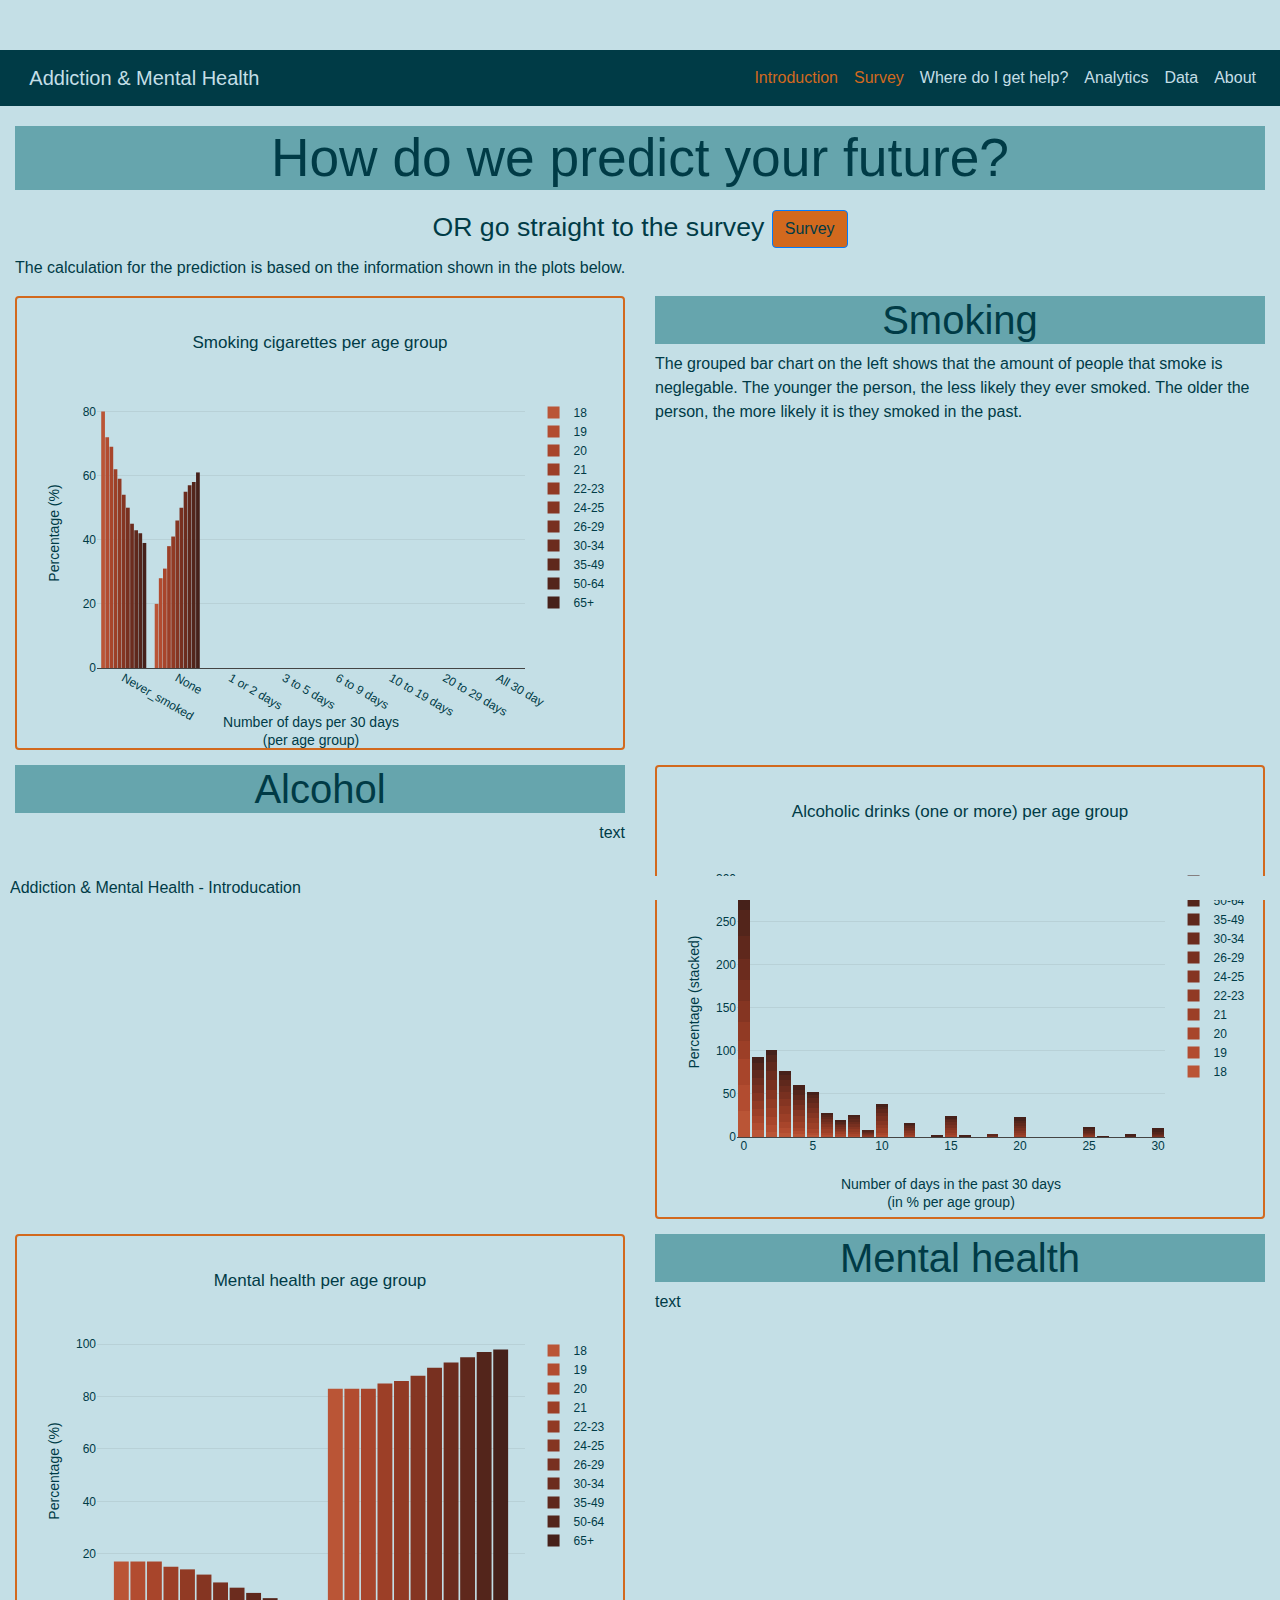
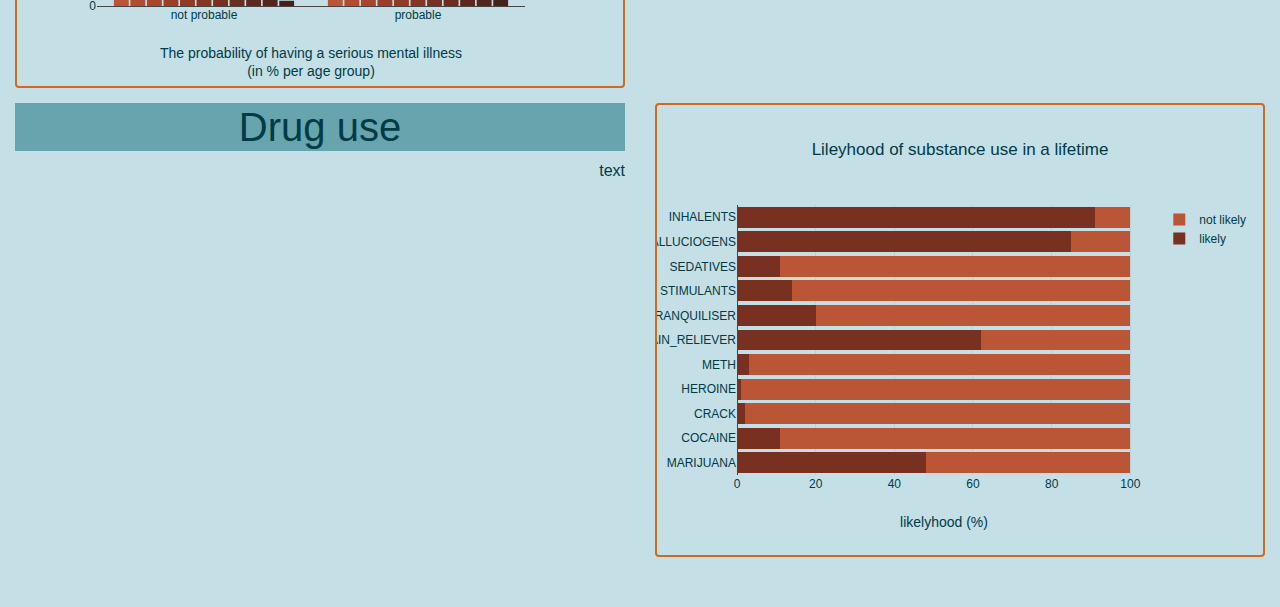
<file: templates/index.html>
<!DOCTYPE html>
<html lang="en-us">
  <head>
        <!-- required meta tags -->
        <meta charset="UTF-8">
        <!-- Bootstrap -->
        <meta name="viewport" content="width=device-width, initial-scale=1, shrink-to-fit=no">
        <link rel="stylesheet" href="https://maxcdn.bootstrapcdn.com/bootstrap/4.0.0/css/bootstrap.min.css" integrity="sha384-Gn5384xqQ1aoWXA+058RXPxPg6fy4IWvTNh0E263XmFcJlSAwiGgFAW/dAiS6JXm" crossorigin="anonymous">
        <!-- Plot.ly -->
        <script src="https://cdn.plot.ly/plotly-latest.min.js"></script>
        <!-- Our CSS -->
        <link rel="stylesheet" type="text/css" href="../static/css/style.css">
        <!-- Title (shown in browser tab)-->
        <title>Addiction & Mental Health</title>
        <!-- Insert icon with title in browser tab -->
        <link rel="shortcut icon" type="image/x-icon" href="../static\images\drug-addiction.png"> 
  </head>

  <body>
    <!-- Nav bar -->
    <nav class="navbar navbar-expand-lg navbar-dark bg-light">
        <a class="navbar-brand">Addiction & Mental Health</a>
        <button class="navbar-toggler" type="button" data-toggle="collapse" data-target="#navbarSupportedContent" aria-controls="navbarSupportedContent" aria-expanded="false" aria-label="Toggle navigation">
        <span class="navbar-toggler-icon"></span>
        </button>
        
        <div class="collapse navbar-collapse" id="navbarSupportedContent">
            <ul class="navbar-nav ml-auto">
                <li class="nav-item active">
                    <a class="nav-link" href="/">Introduction</a>
                </li>
                <li class="nav-item active">
                    <a class="nav-link" href="survey">Survey</a>
                </li>
                <li class="nav-item">
                    <a class="nav-link" href="help">Where do I get help?</a>
                </li>
                <li class="nav-item">
                    <a class="nav-link" href="analytics">Analytics</a>
                </li>
                <li class="nav-item">
                    <a class="nav-link" href="data">Data</a>
                </li>
                <li class="nav-item">
                    <a class="nav-link" href="about">About</a>
                </li>
                
            </ul>
        </div>
    </nav>

    <div class="container-fluid">
        <!-- header -->
        <div class='row'>
            <div class='col-lg-12'> 
                <h1>How do we predict your future?</h1>
                <h2>OR go straight to the survey <a class='btn btn-primary' role='button' href='survey'>Survey</a></h2>
            </div>
        </div>
        <!-- general info -->
        <div class='row'>
            <div class='col-lg-12'> 
                <p>The calculation for the prediction is based on the information shown in the plots below.</p>
            </div>
        </div>
        <!-- smoking plot & info -->
        <div class='row'>
            <div class='col-lg-6'>
                <div class='card'>
                    <div id='smoking_age_plot'></div>
                </div>
            </div>        
            <div class="col-lg-6">
                <h3 class='text-center'>Smoking</h3>
                <p>The grouped bar chart on the left shows that the amount of people that smoke is neglegable. The younger the person, the less likely they ever smoked. The older the person, the more likely it is they smoked in the past.</p>
            </div>
        </div>
        <!-- alcohol plot & info -->
        <div class='row'>
            <div class="col-lg-6">
                <h3 class='under text-center'>Alcohol</h3>
                <p class='text-right'>text</p>
            </div>
            <div class='col-lg-6'>
                <div class='card under'>
                    <div id='alcohol_age_plot'></div>
                </div>
            </div>        
        </div>
        <!-- Mental health plot & info -->
        <div class='row'>
            <div class='col-lg-6'>
                <div class='card under'>
                    <div id='mh_age_plot'></div>
                </div>
            </div>        
            <div class="col-lg-6">
                <h3 class='under text-center'>Mental health</h3>
                <p>text</p>
            </div>
        </div>
        <!-- drugs plot & info -->
        <div class='row'>
            <div class="col-lg-6">
                <h3 class='under text-center'>Drug use</h3>
                <p class='text-right'>text</p>
            </div>
            <div class='col-lg-6'>
                <div class='card under'>
                    <div id='drug_use_plot'></div>
                </div>
            </div>        
        </div>
    </div>
    <!-- footer -->
    <footer class='footer'>
        <p class='bottom'>Addiction & Mental Health - Introducation</p>
    </footer> 

<!-- Load d3.js -->
<script src="https://d3js.org/d3.v5.js"></script> 
<!-- Bootstrap -->
<script src="https://cdnjs.cloudflare.com/ajax/libs/popper.js/1.12.9/umd/popper.min.js" integrity="sha384-ApNbgh9B+Y1QKtv3Rn7W3mgPxhU9K/ScQsAP7hUibX39j7fakFPskvXusvfa0b4Q" crossorigin="anonymous"></script>
<script src="https://maxcdn.bootstrapcdn.com/bootstrap/4.0.0/js/bootstrap.min.js" integrity="sha384-JZR6Spejh4U02d8jOt6vLEHfe/JQGiRRSQQxSfFWpi1MquVdAyjUar5+76PVCmYl" crossorigin="anonymous"></script>
<!-- Our JS -->
<script type="text/javascript" src="../static/js/plots_index.js"></script>

</body>
</html>
</file>
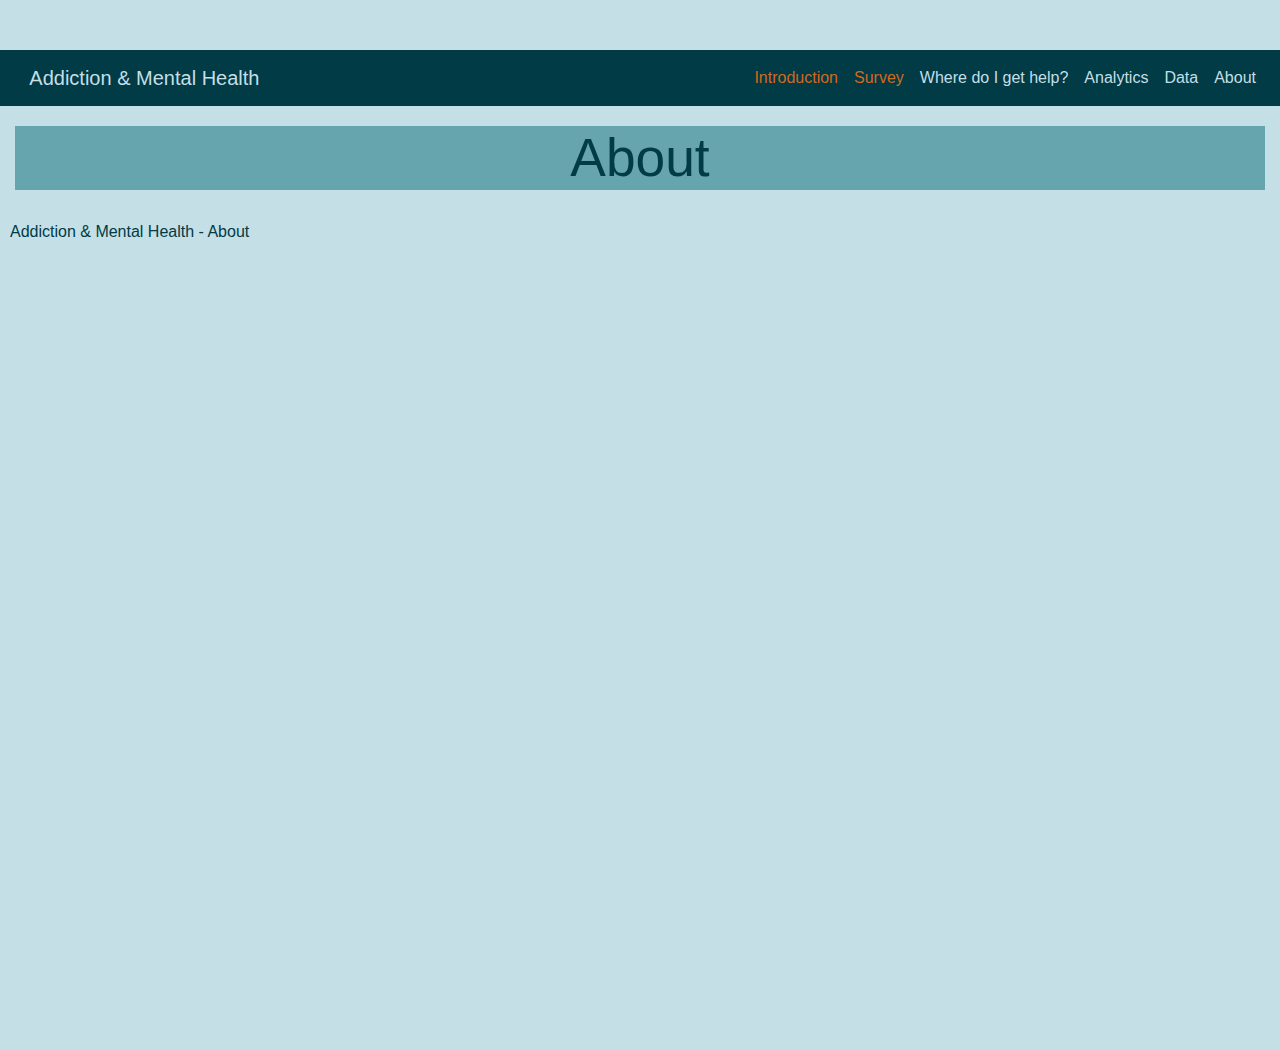
<file: templates/about.html>
<!DOCTYPE html>
<html lang="en-us">
  <head>
        <!-- required meta tags -->
        <meta charset="UTF-8">
        <!-- Bootstrap -->
        <meta name="viewport" content="width=device-width, initial-scale=1, shrink-to-fit=no">
        <link rel="stylesheet" href="https://maxcdn.bootstrapcdn.com/bootstrap/4.0.0/css/bootstrap.min.css" integrity="sha384-Gn5384xqQ1aoWXA+058RXPxPg6fy4IWvTNh0E263XmFcJlSAwiGgFAW/dAiS6JXm" crossorigin="anonymous">
        <!-- Plot.ly -->
        <script src="https://cdn.plot.ly/plotly-latest.min.js"></script>
        <!-- Our CSS -->
        <link rel="stylesheet" type="text/css" href="../static/css/style.css">
        <!-- Title (shown in browser tab)-->
        <title>Addiction & Mental Health</title>
        <!-- Insert icon with title in browser tab -->
        <link rel="shortcut icon" type="image/x-icon" href="../static\images\drug-addiction.png"> 
  </head>

  <body>
        <!-- Nav bar -->
        <nav class="navbar navbar-expand-lg navbar-dark bg-light">
            <a class="navbar-brand">Addiction & Mental Health</a>
            <button class="navbar-toggler" type="button" data-toggle="collapse" data-target="#navbarSupportedContent" aria-controls="navbarSupportedContent" aria-expanded="false" aria-label="Toggle navigation">
            <span class="navbar-toggler-icon"></span>
            </button>
            
            <div class="collapse navbar-collapse" id="navbarSupportedContent">
                <ul class="navbar-nav ml-auto">
                    <li class="nav-item active">
                        <a class="nav-link" href="/">Introduction</a>
                    </li>
                    <li class="nav-item active">
                        <a class="nav-link" href="survey">Survey</a>
                    </li>
                    <li class="nav-item">
                        <a class="nav-link" href="help">Where do I get help?</a>
                    </li>
                    <li class="nav-item">
                        <a class="nav-link" href="analytics">Analytics</a>
                    </li>
                    <li class="nav-item">
                        <a class="nav-link" href="data">Data</a>
                    </li>
                    <li class="nav-item">
                        <a class="nav-link" href="about">About</a>
                    </li>
                    
                </ul>
            </div>
        </nav>
        <div class="container-fluid">
            <!-- First info -->
            <div class='row'>
                <div class='col-12'> 
                    <h1>About</h1>
                </div>
            </div>
        </div>
        <!-- embedded bio website -->
        <iframe src='https://supasyl.github.io/'></iframe>
        
        <!-- footer -->
        <footer class='footer'>
            <p class='bottom'>Addiction & Mental Health - About</p>
        </footer> 

<!-- Load d3.js -->
<script src="https://d3js.org/d3.v5.js"></script> 
<!-- Bootstrap -->
<script src="https://cdnjs.cloudflare.com/ajax/libs/popper.js/1.12.9/umd/popper.min.js" integrity="sha384-ApNbgh9B+Y1QKtv3Rn7W3mgPxhU9K/ScQsAP7hUibX39j7fakFPskvXusvfa0b4Q" crossorigin="anonymous"></script>
<script src="https://maxcdn.bootstrapcdn.com/bootstrap/4.0.0/js/bootstrap.min.js" integrity="sha384-JZR6Spejh4U02d8jOt6vLEHfe/JQGiRRSQQxSfFWpi1MquVdAyjUar5+76PVCmYl" crossorigin="anonymous"></script>

</body>
</html>
</file>
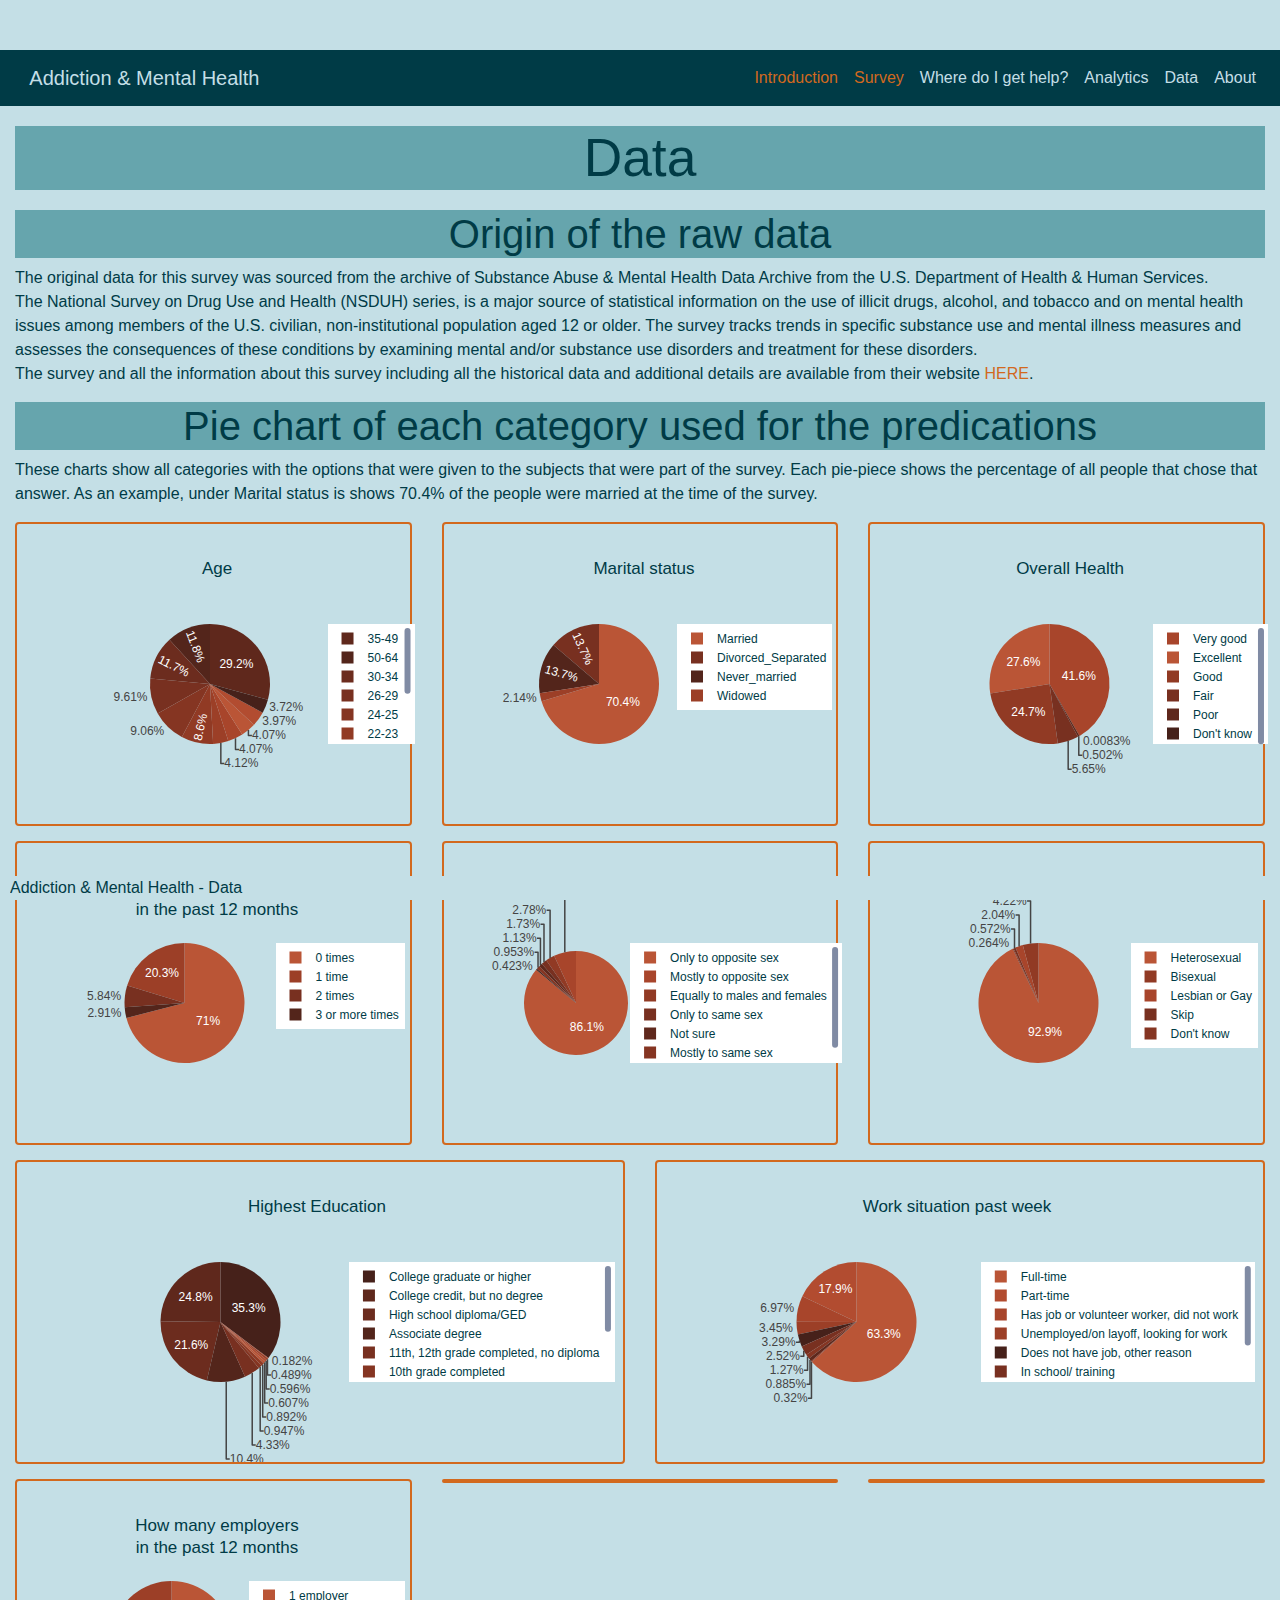
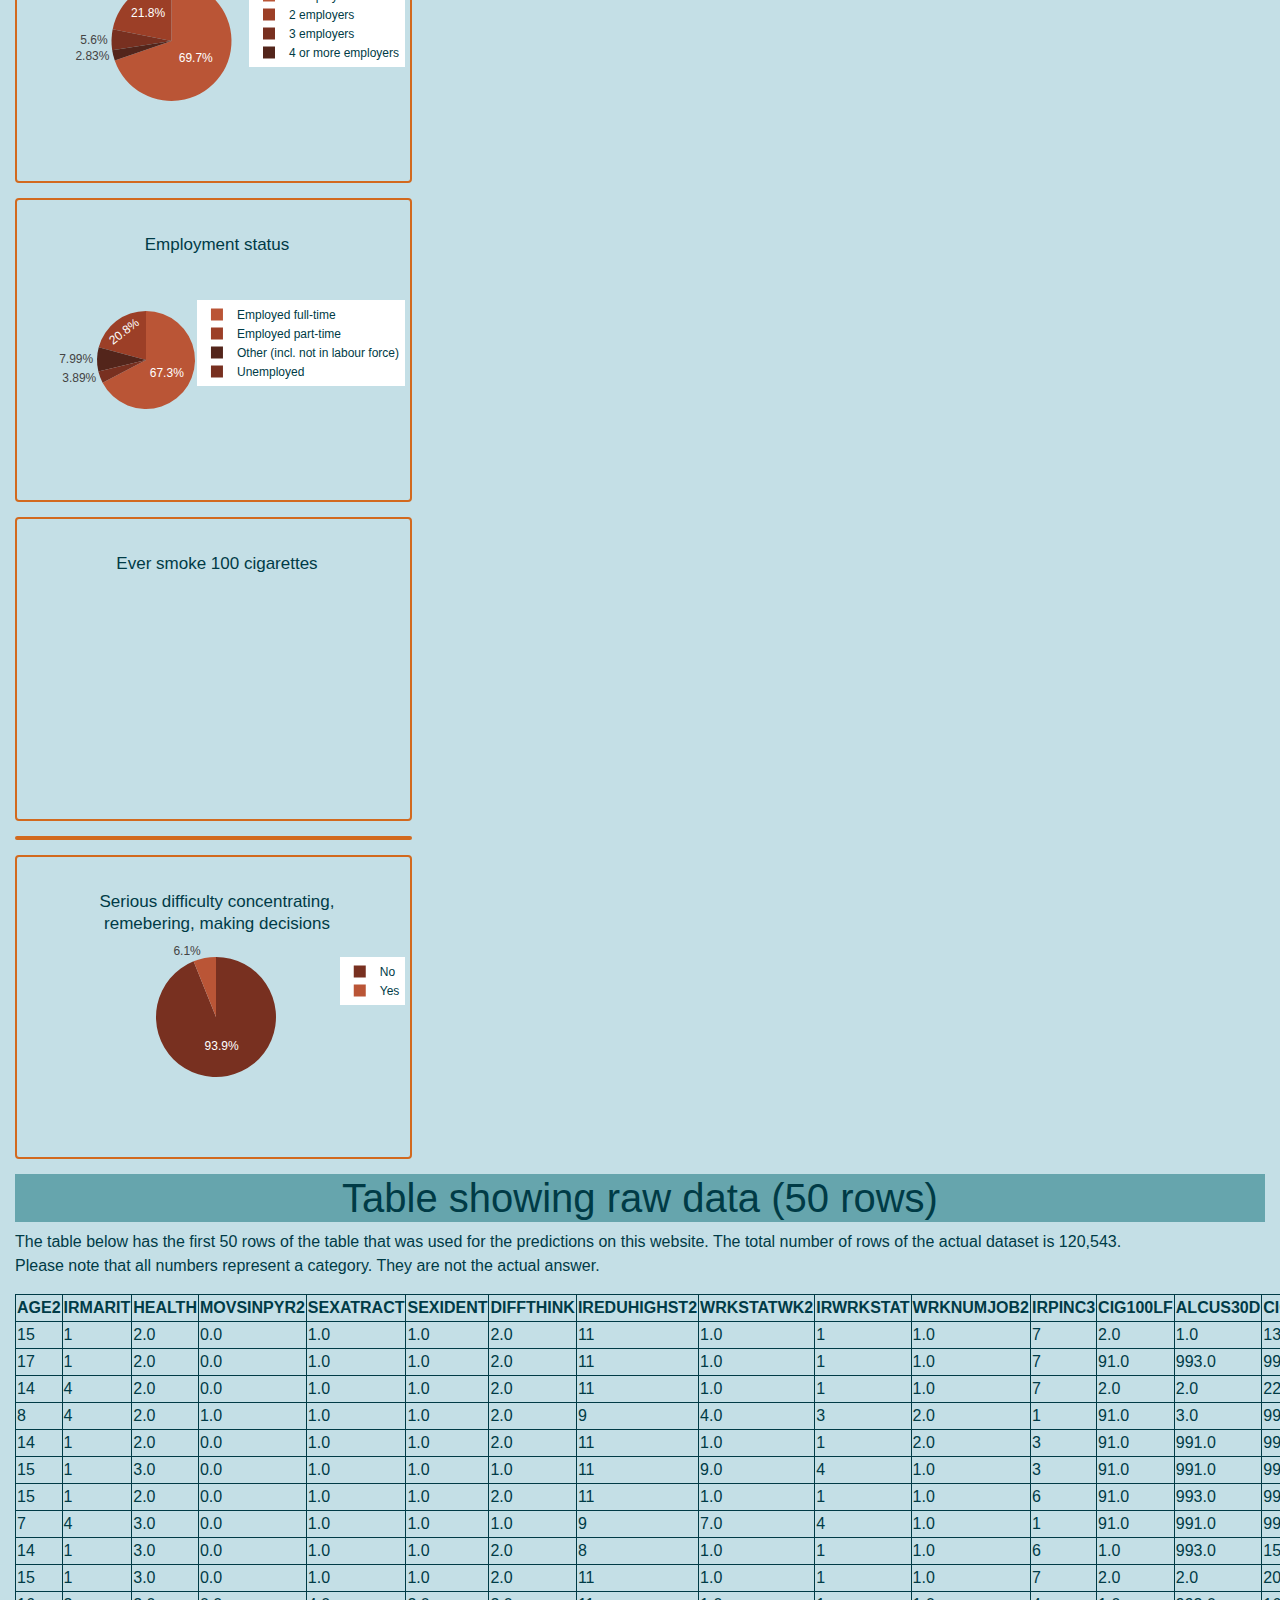
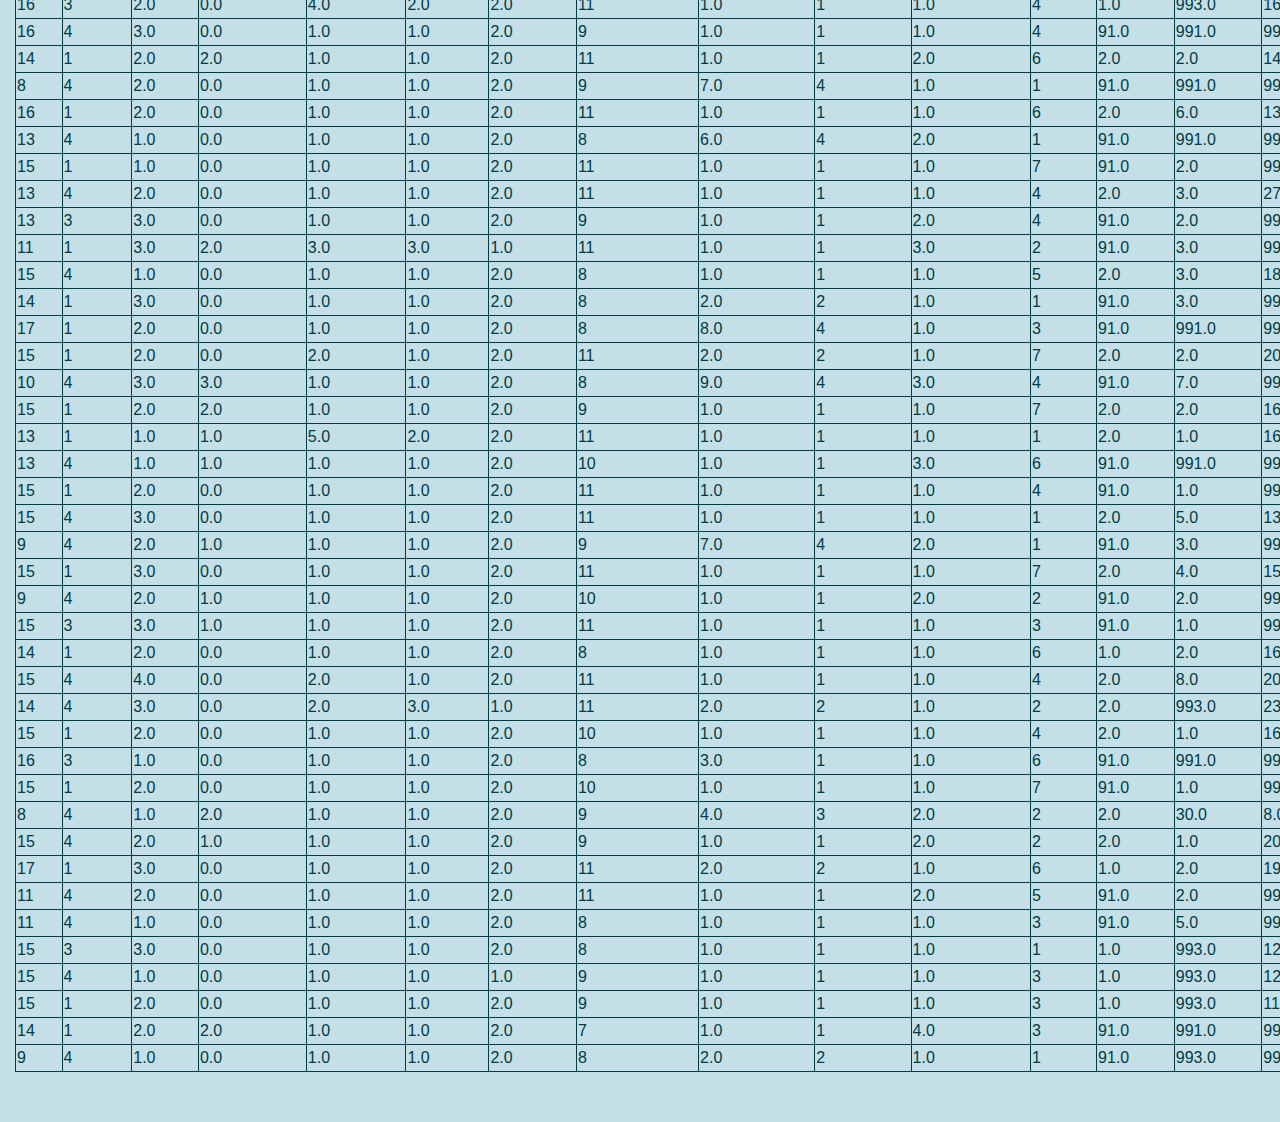
<file: templates/data.html>
<!DOCTYPE html>
<html lang="en-us">
  <head>
        <!-- required meta tags -->
        <meta charset="UTF-8">
        <!-- Bootstrap -->
        <meta name="viewport" content="width=device-width, initial-scale=1, shrink-to-fit=no">
        <link rel="stylesheet" href="https://maxcdn.bootstrapcdn.com/bootstrap/4.0.0/css/bootstrap.min.css" integrity="sha384-Gn5384xqQ1aoWXA+058RXPxPg6fy4IWvTNh0E263XmFcJlSAwiGgFAW/dAiS6JXm" crossorigin="anonymous">
        <!-- Plot.ly -->
        <script src="https://cdn.plot.ly/plotly-latest.min.js"></script>
        <!-- Our CSS -->
        <link rel="stylesheet" type="text/css" href="../static/css/style.css">
        <!-- Title (shown in browser tab)-->
        <title>Addiction & Mental Health</title>
        <!-- Insert icon with title in browser tab -->
        <link rel="shortcut icon" type="image/x-icon" href="../static\images\drug-addiction.png"> 
  </head>

  <body>
    <!-- Nav bar -->
    <nav class="navbar navbar-expand-lg navbar-dark bg-light">
      <a class="navbar-brand">Addiction & Mental Health</a>
      <button class="navbar-toggler" type="button" data-toggle="collapse" data-target="#navbarSupportedContent" aria-controls="navbarSupportedContent" aria-expanded="false" aria-label="Toggle navigation">
      <span class="navbar-toggler-icon"></span>
      </button>
      
      <div class="collapse navbar-collapse" id="navbarSupportedContent">
        <ul class="navbar-nav ml-auto">
          <li class="nav-item active">
              <a class="nav-link" href="/">Introduction</a>
          </li>
          <li class="nav-item active">
              <a class="nav-link" href="survey">Survey</a>
          </li>
          <li class="nav-item">
              <a class="nav-link" href="help">Where do I get help?</a>
          </li>
          <li class="nav-item">
            <a class="nav-link" href="analytics">Analytics</a>
        </li>
          <li class="nav-item">
              <a class="nav-link" href="data">Data</a>
          </li>
          <li class="nav-item">
              <a class="nav-link" href="about">About</a>
          </li>
        </ul>
      </div>
    </nav>

    <div class="container-fluid">
      <!-- Header -->
      <div class='row'>
        <div class='col-lg-12'> 
            <h1>Data</h1>
        </div>
      </div>
      <!-- general info -->
      <div class='row'>
        <div class='col-12'>
            <h3>Origin of the raw data </h3>
            <p>The original data for this survey was sourced from the archive of Substance Abuse & Mental Health Data Archive from the U.S. Department of Health & Human Services.<br> 
                The National Survey on Drug Use and Health (NSDUH) series, is a major source of statistical information on the use of illicit drugs, alcohol, and tobacco and on mental health issues among members of the U.S. civilian, non-institutional population aged 12 or older. The survey tracks trends in specific substance use and mental illness measures and assesses the consequences of these conditions by examining mental and/or substance use disorders and treatment for these disorders.<br>
                The survey and all the information about this survey including all the historical data and additional details are available from their website <a href=https://www.datafiles.samhsa.gov/study-series/national-survey-drug-use-and-health-nsduh-nid13517 target='_blank'>HERE</a>.
            </p>
        </div>
      </div>
      <!-- pie plots -->
      <div class='row'>
        <div class='col-lg-12'>
          <h3 class='text-center'>Pie chart of each category used for the predications</h3>
          <p>These charts show all categories with the options that were given to the subjects that were part of the survey. Each pie-piece shows the percentage of all people that chose that answer. As an example, under Marital status is shows 70.4% of the people were married at the time of the survey.</p>
        </div>
      </div>
      <div class='row'>
        <div class='col-lg-4'>
          <div class='card'>
            <div id='pie_age'></div>
          </div>
        </div>
        <div class='col-lg-4'>
          <div class='card'>
            <div id='pie_mar'></div>
          </div>
        </div>
        <div class='col-lg-4'>
          <div class='card'>
            <div id='pie_health'></div>
          </div>
        </div>
      </div>
      <div class='row'>
        <div class='col-lg-4'>
          <div class='card under'>
            <div id='pie_move'></div>
          </div>
        </div>
        <div class='col-lg-4'>
          <div class='card under'>
            <div id='pie_attr'></div>
          </div>
        </div>
        <div class='col-lg-4'>
          <div class='card under'>
            <div id='pie_ident'></div>
          </div>
        </div>
      </div>
      <!-- 2 wider pie plots -->
      <div class='row'>
        <div class='col-lg-6'>
          <div class='card under'>
            <div id='pie_edu'></div>
          </div>
        </div>
        <div class='col-lg-6'>
          <div class='card under'>
            <div id='pie_work'></div>
          </div>
        </div>
      </div>
      <!-- row with high plots -->
      <div class='row'>
        <div class='col-lg-4'>
          <div class='card under'>
            <div id='pie_empl'></div>
          </div>
          <div class='card under'>
            <div id='pie_stat'></div>
          </div>
          <div class='card under'>
            <div id='pie_income'></div>
          </div>
          <div class='card under'>
            <div id='pie_smoke'></div>
          </div>
          <div class='card under'>
            <div id='pie_diff'></div>
          </div>
        </div>
        <div class='col-lg-4'>
          <div class='card under'>
            <div id='pie_smokeage'></div>
          </div>
        </div>
        <div class='col-lg-4'>
          <div class='card under'>
            <div id='pie_alc'></div>
          </div>
        </div>
      </div>
      <!-- table - raw data -->
      <div class='row'>
        <div class='col-lg-12'>
            <h3 class='under text-center'>Table showing raw data (50 rows)</h3>
              <p>The table below has the first 50 rows of the table that was used for the predictions on this website. The total number of rows of the actual dataset is 120,543.<br>
                  Please note that all numbers represent a category. They are not the actual answer.
              </p>
          </div>        
      </div>
      <div class='row'>
        <div class='col-lg-12'>
          <table border="1" class="dataframe">
            <thead>
              <tr style="text-align: right;">
                <th>AGE2</th>
                <th>IRMARIT</th>
                <th>HEALTH</th>
                <th>MOVSINPYR2</th>
                <th>SEXATRACT</th>
                <th>SEXIDENT</th>
                <th>DIFFTHINK</th>
                <th>IREDUHIGHST2</th>
                <th>WRKSTATWK2</th>
                <th>IRWRKSTAT</th>
                <th>WRKNUMJOB2</th>
                <th>IRPINC3</th>
                <th>CIG100LF</th>
                <th>ALCUS30D</th>
                <th>CIGTRY</th>
                <th>CG30EST</th>
                <th>ALCDAYS</th>
                <th>COCEVER</th>
                <th>CRKEVER</th>
                <th>MJEVER</th>
                <th>HEREVER</th>
                <th>METHAMEVR</th>
                <th>PNRANYLIF</th>
                <th>TRQANYLIF</th>
                <th>STMANYLIF</th>
                <th>SEDANYLIF</th>
                <th>halluciogens</th>
                <th>inhalants</th>
                <th>not_mental</th>
              </tr>
            </thead>
            <tbody>
              <tr>
                <td>15</td>
                <td>1</td>
                <td>2.0</td>
                <td>0.0</td>
                <td>1.0</td>
                <td>1.0</td>
                <td>2.0</td>
                <td>11</td>
                <td>1.0</td>
                <td>1</td>
                <td>1.0</td>
                <td>7</td>
                <td>2.0</td>
                <td>1.0</td>
                <td>13.0</td>
                <td>93.0</td>
                <td>20.0</td>
                <td>2.0</td>
                <td>2.0</td>
                <td>1.0</td>
                <td>2.0</td>
                <td>2.0</td>
                <td>1.0</td>
                <td>2.0</td>
                <td>2.0</td>
                <td>2.0</td>
                <td>0</td>
                <td>1</td>
                <td>1</td>
              </tr>
              <tr>
                <td>17</td>
                <td>1</td>
                <td>2.0</td>
                <td>0.0</td>
                <td>1.0</td>
                <td>1.0</td>
                <td>2.0</td>
                <td>11</td>
                <td>1.0</td>
                <td>1</td>
                <td>1.0</td>
                <td>7</td>
                <td>91.0</td>
                <td>993.0</td>
                <td>991.0</td>
                <td>91.0</td>
                <td>93.0</td>
                <td>2.0</td>
                <td>2.0</td>
                <td>2.0</td>
                <td>2.0</td>
                <td>2.0</td>
                <td>1.0</td>
                <td>2.0</td>
                <td>2.0</td>
                <td>2.0</td>
                <td>0</td>
                <td>0</td>
                <td>0</td>
              </tr>
              <tr>
                <td>14</td>
                <td>4</td>
                <td>2.0</td>
                <td>0.0</td>
                <td>1.0</td>
                <td>1.0</td>
                <td>2.0</td>
                <td>11</td>
                <td>1.0</td>
                <td>1</td>
                <td>1.0</td>
                <td>7</td>
                <td>2.0</td>
                <td>2.0</td>
                <td>22.0</td>
                <td>93.0</td>
                <td>1.0</td>
                <td>2.0</td>
                <td>2.0</td>
                <td>1.0</td>
                <td>2.0</td>
                <td>2.0</td>
                <td>1.0</td>
                <td>2.0</td>
                <td>2.0</td>
                <td>2.0</td>
                <td>0</td>
                <td>0</td>
                <td>0</td>
              </tr>
              <tr>
                <td>8</td>
                <td>4</td>
                <td>2.0</td>
                <td>1.0</td>
                <td>1.0</td>
                <td>1.0</td>
                <td>2.0</td>
                <td>9</td>
                <td>4.0</td>
                <td>3</td>
                <td>2.0</td>
                <td>1</td>
                <td>91.0</td>
                <td>3.0</td>
                <td>991.0</td>
                <td>91.0</td>
                <td>6.0</td>
                <td>2.0</td>
                <td>2.0</td>
                <td>1.0</td>
                <td>2.0</td>
                <td>2.0</td>
                <td>2.0</td>
                <td>1.0</td>
                <td>1.0</td>
                <td>2.0</td>
                <td>0</td>
                <td>0</td>
                <td>0</td>
              </tr>
              <tr>
                <td>14</td>
                <td>1</td>
                <td>2.0</td>
                <td>0.0</td>
                <td>1.0</td>
                <td>1.0</td>
                <td>2.0</td>
                <td>11</td>
                <td>1.0</td>
                <td>1</td>
                <td>2.0</td>
                <td>3</td>
                <td>91.0</td>
                <td>991.0</td>
                <td>991.0</td>
                <td>91.0</td>
                <td>91.0</td>
                <td>2.0</td>
                <td>2.0</td>
                <td>2.0</td>
                <td>2.0</td>
                <td>2.0</td>
                <td>1.0</td>
                <td>2.0</td>
                <td>2.0</td>
                <td>2.0</td>
                <td>0</td>
                <td>0</td>
                <td>0</td>
              </tr>
              <tr>
                <td>15</td>
                <td>1</td>
                <td>3.0</td>
                <td>0.0</td>
                <td>1.0</td>
                <td>1.0</td>
                <td>1.0</td>
                <td>11</td>
                <td>9.0</td>
                <td>4</td>
                <td>1.0</td>
                <td>3</td>
                <td>91.0</td>
                <td>991.0</td>
                <td>991.0</td>
                <td>91.0</td>
                <td>91.0</td>
                <td>2.0</td>
                <td>2.0</td>
                <td>2.0</td>
                <td>2.0</td>
                <td>2.0</td>
                <td>2.0</td>
                <td>2.0</td>
                <td>2.0</td>
                <td>2.0</td>
                <td>0</td>
                <td>0</td>
                <td>1</td>
              </tr>
              <tr>
                <td>15</td>
                <td>1</td>
                <td>2.0</td>
                <td>0.0</td>
                <td>1.0</td>
                <td>1.0</td>
                <td>2.0</td>
                <td>11</td>
                <td>1.0</td>
                <td>1</td>
                <td>1.0</td>
                <td>6</td>
                <td>91.0</td>
                <td>993.0</td>
                <td>991.0</td>
                <td>91.0</td>
                <td>93.0</td>
                <td>2.0</td>
                <td>2.0</td>
                <td>2.0</td>
                <td>2.0</td>
                <td>2.0</td>
                <td>2.0</td>
                <td>2.0</td>
                <td>2.0</td>
                <td>1.0</td>
                <td>0</td>
                <td>0</td>
                <td>0</td>
              </tr>
              <tr>
                <td>7</td>
                <td>4</td>
                <td>3.0</td>
                <td>0.0</td>
                <td>1.0</td>
                <td>1.0</td>
                <td>1.0</td>
                <td>9</td>
                <td>7.0</td>
                <td>4</td>
                <td>1.0</td>
                <td>1</td>
                <td>91.0</td>
                <td>991.0</td>
                <td>991.0</td>
                <td>91.0</td>
                <td>91.0</td>
                <td>2.0</td>
                <td>2.0</td>
                <td>2.0</td>
                <td>2.0</td>
                <td>2.0</td>
                <td>1.0</td>
                <td>2.0</td>
                <td>2.0</td>
                <td>2.0</td>
                <td>0</td>
                <td>0</td>
                <td>1</td>
              </tr>
              <tr>
                <td>14</td>
                <td>1</td>
                <td>3.0</td>
                <td>0.0</td>
                <td>1.0</td>
                <td>1.0</td>
                <td>2.0</td>
                <td>8</td>
                <td>1.0</td>
                <td>1</td>
                <td>1.0</td>
                <td>6</td>
                <td>1.0</td>
                <td>993.0</td>
                <td>15.0</td>
                <td>93.0</td>
                <td>93.0</td>
                <td>2.0</td>
                <td>2.0</td>
                <td>1.0</td>
                <td>2.0</td>
                <td>2.0</td>
                <td>1.0</td>
                <td>2.0</td>
                <td>2.0</td>
                <td>2.0</td>
                <td>0</td>
                <td>0</td>
                <td>0</td>
              </tr>
              <tr>
                <td>15</td>
                <td>1</td>
                <td>3.0</td>
                <td>0.0</td>
                <td>1.0</td>
                <td>1.0</td>
                <td>2.0</td>
                <td>11</td>
                <td>1.0</td>
                <td>1</td>
                <td>1.0</td>
                <td>7</td>
                <td>2.0</td>
                <td>2.0</td>
                <td>20.0</td>
                <td>93.0</td>
                <td>2.0</td>
                <td>2.0</td>
                <td>2.0</td>
                <td>2.0</td>
                <td>2.0</td>
                <td>2.0</td>
                <td>1.0</td>
                <td>2.0</td>
                <td>2.0</td>
                <td>2.0</td>
                <td>0</td>
                <td>0</td>
                <td>0</td>
              </tr>
              <tr>
                <td>16</td>
                <td>3</td>
                <td>2.0</td>
                <td>0.0</td>
                <td>4.0</td>
                <td>2.0</td>
                <td>2.0</td>
                <td>11</td>
                <td>1.0</td>
                <td>1</td>
                <td>1.0</td>
                <td>4</td>
                <td>1.0</td>
                <td>993.0</td>
                <td>16.0</td>
                <td>93.0</td>
                <td>93.0</td>
                <td>1.0</td>
                <td>1.0</td>
                <td>1.0</td>
                <td>2.0</td>
                <td>2.0</td>
                <td>1.0</td>
                <td>2.0</td>
                <td>2.0</td>
                <td>2.0</td>
                <td>1</td>
                <td>1</td>
                <td>0</td>
              </tr>
              <tr>
                <td>16</td>
                <td>4</td>
                <td>3.0</td>
                <td>0.0</td>
                <td>1.0</td>
                <td>1.0</td>
                <td>2.0</td>
                <td>9</td>
                <td>1.0</td>
                <td>1</td>
                <td>1.0</td>
                <td>4</td>
                <td>91.0</td>
                <td>991.0</td>
                <td>991.0</td>
                <td>91.0</td>
                <td>91.0</td>
                <td>2.0</td>
                <td>2.0</td>
                <td>2.0</td>
                <td>2.0</td>
                <td>2.0</td>
                <td>2.0</td>
                <td>2.0</td>
                <td>2.0</td>
                <td>2.0</td>
                <td>0</td>
                <td>0</td>
                <td>0</td>
              </tr>
              <tr>
                <td>14</td>
                <td>1</td>
                <td>2.0</td>
                <td>2.0</td>
                <td>1.0</td>
                <td>1.0</td>
                <td>2.0</td>
                <td>11</td>
                <td>1.0</td>
                <td>1</td>
                <td>2.0</td>
                <td>6</td>
                <td>2.0</td>
                <td>2.0</td>
                <td>14.0</td>
                <td>93.0</td>
                <td>3.0</td>
                <td>2.0</td>
                <td>2.0</td>
                <td>1.0</td>
                <td>2.0</td>
                <td>2.0</td>
                <td>1.0</td>
                <td>2.0</td>
                <td>1.0</td>
                <td>2.0</td>
                <td>0</td>
                <td>0</td>
                <td>0</td>
              </tr>
              <tr>
                <td>8</td>
                <td>4</td>
                <td>2.0</td>
                <td>0.0</td>
                <td>1.0</td>
                <td>1.0</td>
                <td>2.0</td>
                <td>9</td>
                <td>7.0</td>
                <td>4</td>
                <td>1.0</td>
                <td>1</td>
                <td>91.0</td>
                <td>991.0</td>
                <td>991.0</td>
                <td>91.0</td>
                <td>91.0</td>
                <td>2.0</td>
                <td>2.0</td>
                <td>2.0</td>
                <td>2.0</td>
                <td>2.0</td>
                <td>1.0</td>
                <td>2.0</td>
                <td>2.0</td>
                <td>2.0</td>
                <td>0</td>
                <td>0</td>
                <td>0</td>
              </tr>
              <tr>
                <td>16</td>
                <td>1</td>
                <td>2.0</td>
                <td>0.0</td>
                <td>1.0</td>
                <td>1.0</td>
                <td>2.0</td>
                <td>11</td>
                <td>1.0</td>
                <td>1</td>
                <td>1.0</td>
                <td>6</td>
                <td>2.0</td>
                <td>6.0</td>
                <td>13.0</td>
                <td>93.0</td>
                <td>4.0</td>
                <td>2.0</td>
                <td>2.0</td>
                <td>1.0</td>
                <td>2.0</td>
                <td>2.0</td>
                <td>1.0</td>
                <td>2.0</td>
                <td>1.0</td>
                <td>2.0</td>
                <td>0</td>
                <td>0</td>
                <td>0</td>
              </tr>
              <tr>
                <td>13</td>
                <td>4</td>
                <td>1.0</td>
                <td>0.0</td>
                <td>1.0</td>
                <td>1.0</td>
                <td>2.0</td>
                <td>8</td>
                <td>6.0</td>
                <td>4</td>
                <td>2.0</td>
                <td>1</td>
                <td>91.0</td>
                <td>991.0</td>
                <td>991.0</td>
                <td>91.0</td>
                <td>91.0</td>
                <td>2.0</td>
                <td>2.0</td>
                <td>2.0</td>
                <td>2.0</td>
                <td>2.0</td>
                <td>2.0</td>
                <td>2.0</td>
                <td>2.0</td>
                <td>2.0</td>
                <td>0</td>
                <td>0</td>
                <td>0</td>
              </tr>
              <tr>
                <td>15</td>
                <td>1</td>
                <td>1.0</td>
                <td>0.0</td>
                <td>1.0</td>
                <td>1.0</td>
                <td>2.0</td>
                <td>11</td>
                <td>1.0</td>
                <td>1</td>
                <td>1.0</td>
                <td>7</td>
                <td>91.0</td>
                <td>2.0</td>
                <td>991.0</td>
                <td>91.0</td>
                <td>6.0</td>
                <td>2.0</td>
                <td>2.0</td>
                <td>2.0</td>
                <td>2.0</td>
                <td>2.0</td>
                <td>1.0</td>
                <td>2.0</td>
                <td>2.0</td>
                <td>2.0</td>
                <td>0</td>
                <td>0</td>
                <td>0</td>
              </tr>
              <tr>
                <td>13</td>
                <td>4</td>
                <td>2.0</td>
                <td>0.0</td>
                <td>1.0</td>
                <td>1.0</td>
                <td>2.0</td>
                <td>11</td>
                <td>1.0</td>
                <td>1</td>
                <td>1.0</td>
                <td>4</td>
                <td>2.0</td>
                <td>3.0</td>
                <td>27.0</td>
                <td>93.0</td>
                <td>12.0</td>
                <td>2.0</td>
                <td>2.0</td>
                <td>1.0</td>
                <td>2.0</td>
                <td>2.0</td>
                <td>2.0</td>
                <td>2.0</td>
                <td>2.0</td>
                <td>2.0</td>
                <td>0</td>
                <td>0</td>
                <td>0</td>
              </tr>
              <tr>
                <td>13</td>
                <td>3</td>
                <td>3.0</td>
                <td>0.0</td>
                <td>1.0</td>
                <td>1.0</td>
                <td>2.0</td>
                <td>9</td>
                <td>1.0</td>
                <td>1</td>
                <td>2.0</td>
                <td>4</td>
                <td>91.0</td>
                <td>2.0</td>
                <td>991.0</td>
                <td>91.0</td>
                <td>2.0</td>
                <td>1.0</td>
                <td>2.0</td>
                <td>1.0</td>
                <td>2.0</td>
                <td>2.0</td>
                <td>2.0</td>
                <td>1.0</td>
                <td>2.0</td>
                <td>2.0</td>
                <td>0</td>
                <td>0</td>
                <td>0</td>
              </tr>
              <tr>
                <td>11</td>
                <td>1</td>
                <td>3.0</td>
                <td>2.0</td>
                <td>3.0</td>
                <td>3.0</td>
                <td>1.0</td>
                <td>11</td>
                <td>1.0</td>
                <td>1</td>
                <td>3.0</td>
                <td>2</td>
                <td>91.0</td>
                <td>3.0</td>
                <td>991.0</td>
                <td>91.0</td>
                <td>1.0</td>
                <td>2.0</td>
                <td>2.0</td>
                <td>2.0</td>
                <td>2.0</td>
                <td>2.0</td>
                <td>1.0</td>
                <td>2.0</td>
                <td>2.0</td>
                <td>2.0</td>
                <td>0</td>
                <td>0</td>
                <td>0</td>
              </tr>
              <tr>
                <td>15</td>
                <td>4</td>
                <td>1.0</td>
                <td>0.0</td>
                <td>1.0</td>
                <td>1.0</td>
                <td>2.0</td>
                <td>8</td>
                <td>1.0</td>
                <td>1</td>
                <td>1.0</td>
                <td>5</td>
                <td>2.0</td>
                <td>3.0</td>
                <td>18.0</td>
                <td>93.0</td>
                <td>2.0</td>
                <td>2.0</td>
                <td>2.0</td>
                <td>2.0</td>
                <td>2.0</td>
                <td>2.0</td>
                <td>2.0</td>
                <td>2.0</td>
                <td>2.0</td>
                <td>2.0</td>
                <td>0</td>
                <td>0</td>
                <td>0</td>
              </tr>
              <tr>
                <td>14</td>
                <td>1</td>
                <td>3.0</td>
                <td>0.0</td>
                <td>1.0</td>
                <td>1.0</td>
                <td>2.0</td>
                <td>8</td>
                <td>2.0</td>
                <td>2</td>
                <td>1.0</td>
                <td>1</td>
                <td>91.0</td>
                <td>3.0</td>
                <td>991.0</td>
                <td>91.0</td>
                <td>2.0</td>
                <td>2.0</td>
                <td>2.0</td>
                <td>2.0</td>
                <td>2.0</td>
                <td>2.0</td>
                <td>1.0</td>
                <td>1.0</td>
                <td>2.0</td>
                <td>2.0</td>
                <td>0</td>
                <td>0</td>
                <td>0</td>
              </tr>
              <tr>
                <td>17</td>
                <td>1</td>
                <td>2.0</td>
                <td>0.0</td>
                <td>1.0</td>
                <td>1.0</td>
                <td>2.0</td>
                <td>8</td>
                <td>8.0</td>
                <td>4</td>
                <td>1.0</td>
                <td>3</td>
                <td>91.0</td>
                <td>991.0</td>
                <td>991.0</td>
                <td>91.0</td>
                <td>91.0</td>
                <td>2.0</td>
                <td>2.0</td>
                <td>2.0</td>
                <td>2.0</td>
                <td>2.0</td>
                <td>1.0</td>
                <td>2.0</td>
                <td>2.0</td>
                <td>2.0</td>
                <td>0</td>
                <td>0</td>
                <td>0</td>
              </tr>
              <tr>
                <td>15</td>
                <td>1</td>
                <td>2.0</td>
                <td>0.0</td>
                <td>2.0</td>
                <td>1.0</td>
                <td>2.0</td>
                <td>11</td>
                <td>2.0</td>
                <td>2</td>
                <td>1.0</td>
                <td>7</td>
                <td>2.0</td>
                <td>2.0</td>
                <td>20.0</td>
                <td>93.0</td>
                <td>4.0</td>
                <td>2.0</td>
                <td>2.0</td>
                <td>1.0</td>
                <td>2.0</td>
                <td>2.0</td>
                <td>1.0</td>
                <td>1.0</td>
                <td>2.0</td>
                <td>1.0</td>
                <td>0</td>
                <td>0</td>
                <td>0</td>
              </tr>
              <tr>
                <td>10</td>
                <td>4</td>
                <td>3.0</td>
                <td>3.0</td>
                <td>1.0</td>
                <td>1.0</td>
                <td>2.0</td>
                <td>8</td>
                <td>9.0</td>
                <td>4</td>
                <td>3.0</td>
                <td>4</td>
                <td>91.0</td>
                <td>7.0</td>
                <td>991.0</td>
                <td>91.0</td>
                <td>4.0</td>
                <td>2.0</td>
                <td>2.0</td>
                <td>2.0</td>
                <td>2.0</td>
                <td>2.0</td>
                <td>1.0</td>
                <td>1.0</td>
                <td>2.0</td>
                <td>2.0</td>
                <td>0</td>
                <td>0</td>
                <td>0</td>
              </tr>
              <tr>
                <td>15</td>
                <td>1</td>
                <td>2.0</td>
                <td>2.0</td>
                <td>1.0</td>
                <td>1.0</td>
                <td>2.0</td>
                <td>9</td>
                <td>1.0</td>
                <td>1</td>
                <td>1.0</td>
                <td>7</td>
                <td>2.0</td>
                <td>2.0</td>
                <td>16.0</td>
                <td>93.0</td>
                <td>2.0</td>
                <td>2.0</td>
                <td>2.0</td>
                <td>1.0</td>
                <td>2.0</td>
                <td>2.0</td>
                <td>2.0</td>
                <td>2.0</td>
                <td>2.0</td>
                <td>2.0</td>
                <td>0</td>
                <td>0</td>
                <td>0</td>
              </tr>
              <tr>
                <td>13</td>
                <td>1</td>
                <td>1.0</td>
                <td>1.0</td>
                <td>5.0</td>
                <td>2.0</td>
                <td>2.0</td>
                <td>11</td>
                <td>1.0</td>
                <td>1</td>
                <td>1.0</td>
                <td>1</td>
                <td>2.0</td>
                <td>1.0</td>
                <td>16.0</td>
                <td>93.0</td>
                <td>16.0</td>
                <td>1.0</td>
                <td>2.0</td>
                <td>1.0</td>
                <td>2.0</td>
                <td>2.0</td>
                <td>1.0</td>
                <td>2.0</td>
                <td>1.0</td>
                <td>2.0</td>
                <td>0</td>
                <td>0</td>
                <td>0</td>
              </tr>
              <tr>
                <td>13</td>
                <td>4</td>
                <td>1.0</td>
                <td>1.0</td>
                <td>1.0</td>
                <td>1.0</td>
                <td>2.0</td>
                <td>10</td>
                <td>1.0</td>
                <td>1</td>
                <td>3.0</td>
                <td>6</td>
                <td>91.0</td>
                <td>991.0</td>
                <td>991.0</td>
                <td>91.0</td>
                <td>91.0</td>
                <td>2.0</td>
                <td>2.0</td>
                <td>2.0</td>
                <td>2.0</td>
                <td>2.0</td>
                <td>2.0</td>
                <td>2.0</td>
                <td>2.0</td>
                <td>2.0</td>
                <td>0</td>
                <td>0</td>
                <td>0</td>
              </tr>
              <tr>
                <td>15</td>
                <td>1</td>
                <td>2.0</td>
                <td>0.0</td>
                <td>1.0</td>
                <td>1.0</td>
                <td>2.0</td>
                <td>11</td>
                <td>1.0</td>
                <td>1</td>
                <td>1.0</td>
                <td>4</td>
                <td>91.0</td>
                <td>1.0</td>
                <td>991.0</td>
                <td>91.0</td>
                <td>2.0</td>
                <td>2.0</td>
                <td>2.0</td>
                <td>2.0</td>
                <td>2.0</td>
                <td>2.0</td>
                <td>1.0</td>
                <td>1.0</td>
                <td>2.0</td>
                <td>2.0</td>
                <td>0</td>
                <td>0</td>
                <td>0</td>
              </tr>
              <tr>
                <td>15</td>
                <td>4</td>
                <td>3.0</td>
                <td>0.0</td>
                <td>1.0</td>
                <td>1.0</td>
                <td>2.0</td>
                <td>11</td>
                <td>1.0</td>
                <td>1</td>
                <td>1.0</td>
                <td>1</td>
                <td>2.0</td>
                <td>5.0</td>
                <td>13.0</td>
                <td>93.0</td>
                <td>7.0</td>
                <td>2.0</td>
                <td>2.0</td>
                <td>1.0</td>
                <td>2.0</td>
                <td>2.0</td>
                <td>1.0</td>
                <td>2.0</td>
                <td>2.0</td>
                <td>1.0</td>
                <td>1</td>
                <td>0</td>
                <td>1</td>
              </tr>
              <tr>
                <td>9</td>
                <td>4</td>
                <td>2.0</td>
                <td>1.0</td>
                <td>1.0</td>
                <td>1.0</td>
                <td>2.0</td>
                <td>9</td>
                <td>7.0</td>
                <td>4</td>
                <td>2.0</td>
                <td>1</td>
                <td>91.0</td>
                <td>3.0</td>
                <td>991.0</td>
                <td>91.0</td>
                <td>8.0</td>
                <td>2.0</td>
                <td>2.0</td>
                <td>2.0</td>
                <td>2.0</td>
                <td>2.0</td>
                <td>2.0</td>
                <td>2.0</td>
                <td>2.0</td>
                <td>2.0</td>
                <td>0</td>
                <td>0</td>
                <td>0</td>
              </tr>
              <tr>
                <td>15</td>
                <td>1</td>
                <td>3.0</td>
                <td>0.0</td>
                <td>1.0</td>
                <td>1.0</td>
                <td>2.0</td>
                <td>11</td>
                <td>1.0</td>
                <td>1</td>
                <td>1.0</td>
                <td>7</td>
                <td>2.0</td>
                <td>4.0</td>
                <td>15.0</td>
                <td>93.0</td>
                <td>2.0</td>
                <td>2.0</td>
                <td>2.0</td>
                <td>1.0</td>
                <td>2.0</td>
                <td>2.0</td>
                <td>1.0</td>
                <td>2.0</td>
                <td>2.0</td>
                <td>2.0</td>
                <td>0</td>
                <td>1</td>
                <td>0</td>
              </tr>
              <tr>
                <td>9</td>
                <td>4</td>
                <td>2.0</td>
                <td>1.0</td>
                <td>1.0</td>
                <td>1.0</td>
                <td>2.0</td>
                <td>10</td>
                <td>1.0</td>
                <td>1</td>
                <td>2.0</td>
                <td>2</td>
                <td>91.0</td>
                <td>2.0</td>
                <td>991.0</td>
                <td>91.0</td>
                <td>2.0</td>
                <td>2.0</td>
                <td>2.0</td>
                <td>1.0</td>
                <td>2.0</td>
                <td>2.0</td>
                <td>2.0</td>
                <td>2.0</td>
                <td>2.0</td>
                <td>2.0</td>
                <td>0</td>
                <td>0</td>
                <td>0</td>
              </tr>
              <tr>
                <td>15</td>
                <td>3</td>
                <td>3.0</td>
                <td>1.0</td>
                <td>1.0</td>
                <td>1.0</td>
                <td>2.0</td>
                <td>11</td>
                <td>1.0</td>
                <td>1</td>
                <td>1.0</td>
                <td>3</td>
                <td>91.0</td>
                <td>1.0</td>
                <td>991.0</td>
                <td>91.0</td>
                <td>6.0</td>
                <td>2.0</td>
                <td>2.0</td>
                <td>2.0</td>
                <td>2.0</td>
                <td>2.0</td>
                <td>1.0</td>
                <td>2.0</td>
                <td>2.0</td>
                <td>2.0</td>
                <td>0</td>
                <td>0</td>
                <td>0</td>
              </tr>
              <tr>
                <td>14</td>
                <td>1</td>
                <td>2.0</td>
                <td>0.0</td>
                <td>1.0</td>
                <td>1.0</td>
                <td>2.0</td>
                <td>8</td>
                <td>1.0</td>
                <td>1</td>
                <td>1.0</td>
                <td>6</td>
                <td>1.0</td>
                <td>2.0</td>
                <td>16.0</td>
                <td>93.0</td>
                <td>20.0</td>
                <td>1.0</td>
                <td>2.0</td>
                <td>1.0</td>
                <td>2.0</td>
                <td>2.0</td>
                <td>1.0</td>
                <td>2.0</td>
                <td>2.0</td>
                <td>2.0</td>
                <td>1</td>
                <td>0</td>
                <td>0</td>
              </tr>
              <tr>
                <td>15</td>
                <td>4</td>
                <td>4.0</td>
                <td>0.0</td>
                <td>2.0</td>
                <td>1.0</td>
                <td>2.0</td>
                <td>11</td>
                <td>1.0</td>
                <td>1</td>
                <td>1.0</td>
                <td>4</td>
                <td>2.0</td>
                <td>8.0</td>
                <td>20.0</td>
                <td>93.0</td>
                <td>30.0</td>
                <td>2.0</td>
                <td>2.0</td>
                <td>1.0</td>
                <td>2.0</td>
                <td>2.0</td>
                <td>1.0</td>
                <td>2.0</td>
                <td>2.0</td>
                <td>2.0</td>
                <td>0</td>
                <td>0</td>
                <td>0</td>
              </tr>
              <tr>
                <td>14</td>
                <td>4</td>
                <td>3.0</td>
                <td>0.0</td>
                <td>2.0</td>
                <td>3.0</td>
                <td>1.0</td>
                <td>11</td>
                <td>2.0</td>
                <td>2</td>
                <td>1.0</td>
                <td>2</td>
                <td>2.0</td>
                <td>993.0</td>
                <td>23.0</td>
                <td>93.0</td>
                <td>93.0</td>
                <td>2.0</td>
                <td>2.0</td>
                <td>2.0</td>
                <td>2.0</td>
                <td>2.0</td>
                <td>2.0</td>
                <td>2.0</td>
                <td>2.0</td>
                <td>2.0</td>
                <td>0</td>
                <td>0</td>
                <td>1</td>
              </tr>
              <tr>
                <td>15</td>
                <td>1</td>
                <td>2.0</td>
                <td>0.0</td>
                <td>1.0</td>
                <td>1.0</td>
                <td>2.0</td>
                <td>10</td>
                <td>1.0</td>
                <td>1</td>
                <td>1.0</td>
                <td>4</td>
                <td>2.0</td>
                <td>1.0</td>
                <td>16.0</td>
                <td>93.0</td>
                <td>1.0</td>
                <td>2.0</td>
                <td>2.0</td>
                <td>2.0</td>
                <td>2.0</td>
                <td>2.0</td>
                <td>1.0</td>
                <td>2.0</td>
                <td>2.0</td>
                <td>2.0</td>
                <td>0</td>
                <td>0</td>
                <td>0</td>
              </tr>
              <tr>
                <td>16</td>
                <td>3</td>
                <td>1.0</td>
                <td>0.0</td>
                <td>1.0</td>
                <td>1.0</td>
                <td>2.0</td>
                <td>8</td>
                <td>3.0</td>
                <td>1</td>
                <td>1.0</td>
                <td>6</td>
                <td>91.0</td>
                <td>991.0</td>
                <td>991.0</td>
                <td>91.0</td>
                <td>91.0</td>
                <td>2.0</td>
                <td>2.0</td>
                <td>2.0</td>
                <td>2.0</td>
                <td>2.0</td>
                <td>1.0</td>
                <td>1.0</td>
                <td>2.0</td>
                <td>1.0</td>
                <td>0</td>
                <td>0</td>
                <td>0</td>
              </tr>
              <tr>
                <td>15</td>
                <td>1</td>
                <td>2.0</td>
                <td>0.0</td>
                <td>1.0</td>
                <td>1.0</td>
                <td>2.0</td>
                <td>10</td>
                <td>1.0</td>
                <td>1</td>
                <td>1.0</td>
                <td>7</td>
                <td>91.0</td>
                <td>1.0</td>
                <td>991.0</td>
                <td>91.0</td>
                <td>1.0</td>
                <td>2.0</td>
                <td>2.0</td>
                <td>1.0</td>
                <td>2.0</td>
                <td>2.0</td>
                <td>1.0</td>
                <td>2.0</td>
                <td>2.0</td>
                <td>2.0</td>
                <td>0</td>
                <td>0</td>
                <td>0</td>
              </tr>
              <tr>
                <td>8</td>
                <td>4</td>
                <td>1.0</td>
                <td>2.0</td>
                <td>1.0</td>
                <td>1.0</td>
                <td>2.0</td>
                <td>9</td>
                <td>4.0</td>
                <td>3</td>
                <td>2.0</td>
                <td>2</td>
                <td>2.0</td>
                <td>30.0</td>
                <td>8.0</td>
                <td>93.0</td>
                <td>4.0</td>
                <td>2.0</td>
                <td>2.0</td>
                <td>2.0</td>
                <td>2.0</td>
                <td>2.0</td>
                <td>2.0</td>
                <td>2.0</td>
                <td>2.0</td>
                <td>2.0</td>
                <td>0</td>
                <td>0</td>
                <td>0</td>
              </tr>
              <tr>
                <td>15</td>
                <td>4</td>
                <td>2.0</td>
                <td>1.0</td>
                <td>1.0</td>
                <td>1.0</td>
                <td>2.0</td>
                <td>9</td>
                <td>1.0</td>
                <td>1</td>
                <td>2.0</td>
                <td>2</td>
                <td>2.0</td>
                <td>1.0</td>
                <td>20.0</td>
                <td>93.0</td>
                <td>2.0</td>
                <td>2.0</td>
                <td>2.0</td>
                <td>1.0</td>
                <td>2.0</td>
                <td>2.0</td>
                <td>2.0</td>
                <td>1.0</td>
                <td>2.0</td>
                <td>2.0</td>
                <td>0</td>
                <td>0</td>
                <td>0</td>
              </tr>
              <tr>
                <td>17</td>
                <td>1</td>
                <td>3.0</td>
                <td>0.0</td>
                <td>1.0</td>
                <td>1.0</td>
                <td>2.0</td>
                <td>11</td>
                <td>2.0</td>
                <td>2</td>
                <td>1.0</td>
                <td>6</td>
                <td>1.0</td>
                <td>2.0</td>
                <td>19.0</td>
                <td>93.0</td>
                <td>1.0</td>
                <td>2.0</td>
                <td>2.0</td>
                <td>1.0</td>
                <td>2.0</td>
                <td>2.0</td>
                <td>1.0</td>
                <td>2.0</td>
                <td>2.0</td>
                <td>2.0</td>
                <td>0</td>
                <td>0</td>
                <td>0</td>
              </tr>
              <tr>
                <td>11</td>
                <td>4</td>
                <td>2.0</td>
                <td>0.0</td>
                <td>1.0</td>
                <td>1.0</td>
                <td>2.0</td>
                <td>11</td>
                <td>1.0</td>
                <td>1</td>
                <td>2.0</td>
                <td>5</td>
                <td>91.0</td>
                <td>2.0</td>
                <td>991.0</td>
                <td>91.0</td>
                <td>5.0</td>
                <td>2.0</td>
                <td>2.0</td>
                <td>2.0</td>
                <td>2.0</td>
                <td>2.0</td>
                <td>2.0</td>
                <td>2.0</td>
                <td>2.0</td>
                <td>2.0</td>
                <td>0</td>
                <td>0</td>
                <td>0</td>
              </tr>
              <tr>
                <td>11</td>
                <td>4</td>
                <td>1.0</td>
                <td>0.0</td>
                <td>1.0</td>
                <td>1.0</td>
                <td>2.0</td>
                <td>8</td>
                <td>1.0</td>
                <td>1</td>
                <td>1.0</td>
                <td>3</td>
                <td>91.0</td>
                <td>5.0</td>
                <td>991.0</td>
                <td>91.0</td>
                <td>2.0</td>
                <td>2.0</td>
                <td>2.0</td>
                <td>1.0</td>
                <td>2.0</td>
                <td>2.0</td>
                <td>2.0</td>
                <td>2.0</td>
                <td>2.0</td>
                <td>2.0</td>
                <td>0</td>
                <td>0</td>
                <td>0</td>
              </tr>
              <tr>
                <td>15</td>
                <td>3</td>
                <td>3.0</td>
                <td>0.0</td>
                <td>1.0</td>
                <td>1.0</td>
                <td>2.0</td>
                <td>8</td>
                <td>1.0</td>
                <td>1</td>
                <td>1.0</td>
                <td>1</td>
                <td>1.0</td>
                <td>993.0</td>
                <td>12.0</td>
                <td>93.0</td>
                <td>93.0</td>
                <td>2.0</td>
                <td>2.0</td>
                <td>1.0</td>
                <td>2.0</td>
                <td>1.0</td>
                <td>1.0</td>
                <td>2.0</td>
                <td>2.0</td>
                <td>2.0</td>
                <td>1</td>
                <td>0</td>
                <td>0</td>
              </tr>
              <tr>
                <td>15</td>
                <td>4</td>
                <td>1.0</td>
                <td>0.0</td>
                <td>1.0</td>
                <td>1.0</td>
                <td>1.0</td>
                <td>9</td>
                <td>1.0</td>
                <td>1</td>
                <td>1.0</td>
                <td>3</td>
                <td>1.0</td>
                <td>993.0</td>
                <td>12.0</td>
                <td>93.0</td>
                <td>93.0</td>
                <td>2.0</td>
                <td>2.0</td>
                <td>1.0</td>
                <td>2.0</td>
                <td>2.0</td>
                <td>2.0</td>
                <td>1.0</td>
                <td>1.0</td>
                <td>1.0</td>
                <td>0</td>
                <td>1</td>
                <td>0</td>
              </tr>
              <tr>
                <td>15</td>
                <td>1</td>
                <td>2.0</td>
                <td>0.0</td>
                <td>1.0</td>
                <td>1.0</td>
                <td>2.0</td>
                <td>9</td>
                <td>1.0</td>
                <td>1</td>
                <td>1.0</td>
                <td>3</td>
                <td>1.0</td>
                <td>993.0</td>
                <td>11.0</td>
                <td>93.0</td>
                <td>93.0</td>
                <td>2.0</td>
                <td>2.0</td>
                <td>1.0</td>
                <td>2.0</td>
                <td>2.0</td>
                <td>1.0</td>
                <td>1.0</td>
                <td>2.0</td>
                <td>2.0</td>
                <td>0</td>
                <td>0</td>
                <td>0</td>
              </tr>
              <tr>
                <td>14</td>
                <td>1</td>
                <td>2.0</td>
                <td>2.0</td>
                <td>1.0</td>
                <td>1.0</td>
                <td>2.0</td>
                <td>7</td>
                <td>1.0</td>
                <td>1</td>
                <td>4.0</td>
                <td>3</td>
                <td>91.0</td>
                <td>991.0</td>
                <td>991.0</td>
                <td>91.0</td>
                <td>91.0</td>
                <td>2.0</td>
                <td>2.0</td>
                <td>2.0</td>
                <td>2.0</td>
                <td>2.0</td>
                <td>2.0</td>
                <td>2.0</td>
                <td>2.0</td>
                <td>2.0</td>
                <td>0</td>
                <td>0</td>
                <td>0</td>
              </tr>
              <tr>
                <td>9</td>
                <td>4</td>
                <td>1.0</td>
                <td>0.0</td>
                <td>1.0</td>
                <td>1.0</td>
                <td>2.0</td>
                <td>8</td>
                <td>2.0</td>
                <td>2</td>
                <td>1.0</td>
                <td>1</td>
                <td>91.0</td>
                <td>993.0</td>
                <td>991.0</td>
                <td>91.0</td>
                <td>93.0</td>
                <td>2.0</td>
                <td>2.0</td>
                <td>2.0</td>
                <td>2.0</td>
                <td>2.0</td>
                <td>2.0</td>
                <td>2.0</td>
                <td>2.0</td>
                <td>2.0</td>
                <td>0</td>
                <td>0</td>
                <td>0</td>
              </tr>
            </tbody>
          </table>    
        </div>
      </div>
    </div>
    <!-- footer -->
    <footer class='footer'>
        <p class='bottom'>Addiction & Mental Health - Data</p>
    </footer> 

<!-- Load d3.js -->
<script src="https://d3js.org/d3.v5.js"></script> 
<!-- Bootstrap -->
<script src="https://cdnjs.cloudflare.com/ajax/libs/popper.js/1.12.9/umd/popper.min.js" integrity="sha384-ApNbgh9B+Y1QKtv3Rn7W3mgPxhU9K/ScQsAP7hUibX39j7fakFPskvXusvfa0b4Q" crossorigin="anonymous"></script>
<script src="https://maxcdn.bootstrapcdn.com/bootstrap/4.0.0/js/bootstrap.min.js" integrity="sha384-JZR6Spejh4U02d8jOt6vLEHfe/JQGiRRSQQxSfFWpi1MquVdAyjUar5+76PVCmYl" crossorigin="anonymous"></script>
<!-- Our JS -->
<script type="text/javascript" src="../static/js/plots_data.js"></script>

</body>
</html>
</file>
<file: static/css/style.css>
.nav-uv {
position: absolute;
bottom: 0px;
left: 20px;
width: 350px;
}

.navbar {
    background-color: #003b46 !important;
}

/* .logo {
    z-index: 1000;
    position: relative;
} */

html {
    background-color: #C4DFE6;
}

body {
    background-color: #C4DFE6;
    padding-top: 50px;
}

.navbar-brand {
    color: #C4DFE6 !important;
    background-color: #003b46;
    padding-right: 10pt;
    padding-left: 10pt;
}

.main-svg {
    background-color: transparent !important;
}

.nav-link {
    color: #C4DFE6 !important;
}

.navbar-nav > .active > a {
    color: chocolate !important;
}

h1 {
    font-size: 40pt;
    text-align: center;
    color: #003b46;
    background-color: #66a5ad;
    margin-top: 20px;
    margin-bottom: 20px;
}

h2 {
    font-size: 20pt;
    text-align: center;
    color: #003b46;
    
}

h3 {
    font-size: 30pt;
    text-align: center;
    color: #003b46;
    background-color: #66a5ad;
}

.under {
    font-size: 30pt;
    text-align: center;
    color: #003b46;
    background-color: #66a5ad;
    margin-top: 15px !important;
}

h4 {
    color: #003b46;
}

p {
    color: #003b46;
}

li {
    color: #003b46;
}

a {
    color: chocolate;
}

.infoL {
    padding: 6px 8px;
    font: 14px/16px Arial, Helvetica, sans-serif;
    background: white;
    background: rgba(255,255,255,0.8);
    box-shadow: 0 0 15px rgba(0,0,0,0.2);
    border-radius: 5px;
}

.card {
    background-color: #C4DFE6;
    border-color: chocolate;
    border-width: 2px;
}


.card-text {
    margin-left: 10px !important;
    margin-right: 10px !important;
    color: #003b46;
    font-size: 1rem ;
    font-weight: 400;
    line-height: 1.5;
    font-family: Arial, Helvetica, sans-serif;
    text-align: left;
}

.SOS {
    text-align: center !important;
    font-size: 16px !important;
    border-width: 3px !important;
}

ul {
    text-align: left !important;
}

li {
    color: #003b46;
    font-size: 1rem ;
    font-weight: 400;
    line-height: 1.5;
    font-family: Arial, Helvetica, sans-serif;
    text-align: left;
}

.card-header {
    font-size: 30pt;
    text-align: center;
    color: #003b46;
    background-color: #66a5ad;
}

#correlation {
    background-color: transparent !important;
}

.pred_table {
    width: 300 !important;
}

aside {
    color: #003b46;
    font-size: 10px;
    font-style: italic;
}

.placeholder {
    color: #003b46 !important;
    opacity: 0.5;
}

button {
    background-color: #66a5ad;
    margin-top: 20px;
    color: #003b46;
    font-weight: bold !important;
}

.btn {
    background-color: chocolate !important;
    color: #003b46;
}

table {
    border-collapse: collapse;
    width: fit-content;
    color: #003b46;
    border-color: #003b46;
}
td {
    text-align: left;
}
/* tr:nth-child(even) {background-color: lightcyan;} */
tr:hover {background-color: chocolate;}

.footer {
    color: #003b46;
    margin: 10px 0px 0px 10px;
    position: sticky;
    bottom: 0px;
    background-color: #C4DFE6;
}

iframe {
    position:absolute; 
    top:150px; 
    left:0; 
    bottom:0; 
    right:0; 
    width:100%; 
    height:100%; 
    border:none; 
    margin:0; 
    padding:0; 
    overflow:hidden; 
    z-index:999999;
}
</file>
